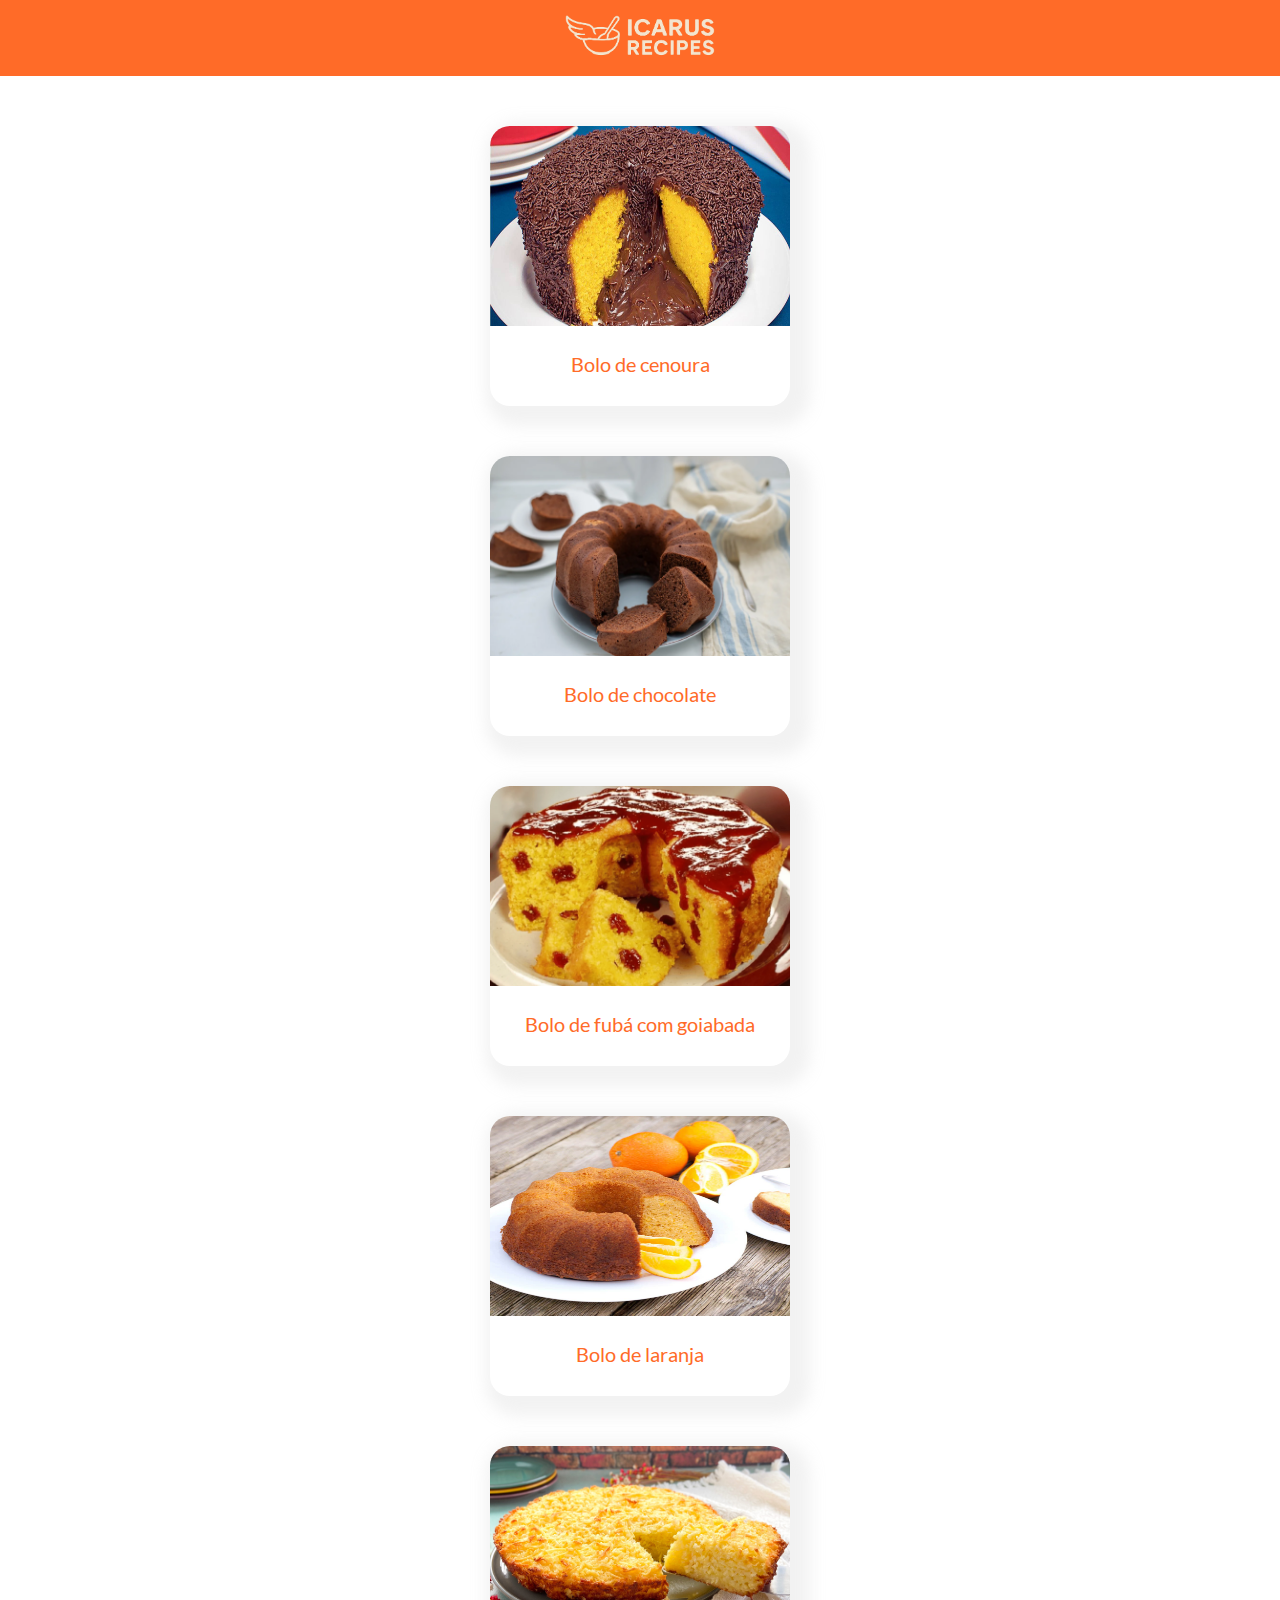
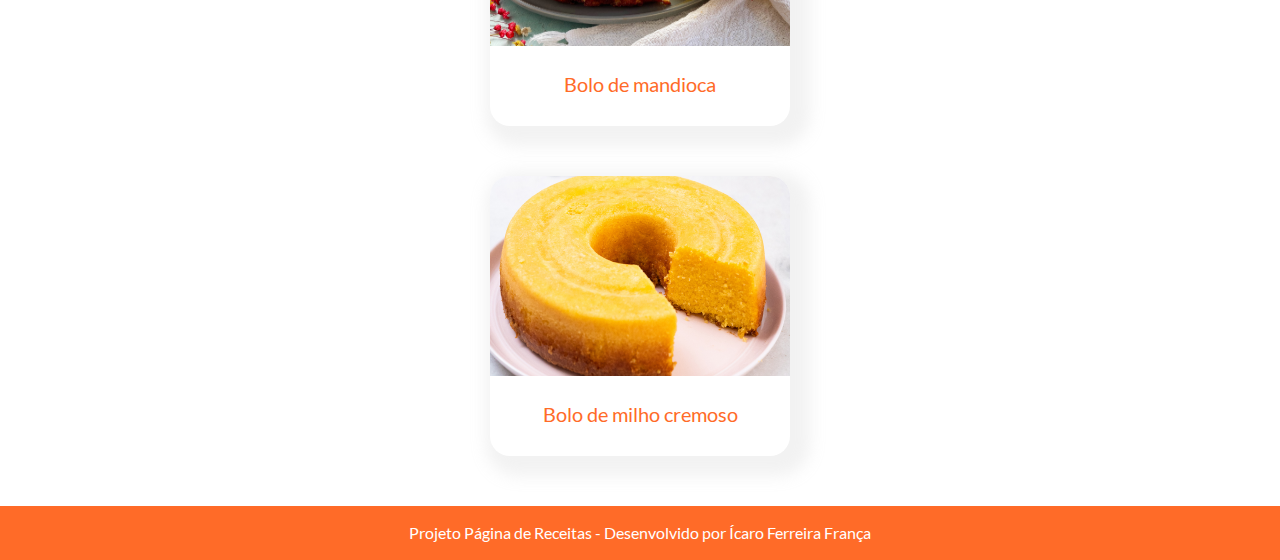
<file: index.html>
<!DOCTYPE html>
<html lang="pt-br">
<head>
    <meta charset="UTF-8">
    <title>Icarus Recipes</title>
    <link rel="stylesheet" href="./style.css">
</head>
<body>
    <div class="top-bar">
        <a href="./index.html"><img class="logo" src="./images/icarus_recipes.png" alt="Logo IcarusRecipes"></a>
    </div>
 
    <div class="recipe-card">
        <a href="./bolocenoura.html">
            <img class="foto" src="./images/bolocenoura.jpg" alt="Bolo de cenoura">
            <p class="subtitle">Bolo de cenoura</p>
        </a>
    </div>
    <div class="recipe-card">
        <a href="./bolochocolate.html">
            <img class="foto" src="./images/bolochocolate.webp" alt="Bolo de chocolate">
            <p class="subtitle">Bolo de chocolate</p>
        </a>
    </div>
    <div class="recipe-card">
        <a href="./bolofuba.html">
            <img class="foto" src="./images/bolofuba.webp" alt="Bolo de fubá">
            <p class="subtitle">Bolo de fubá com goiabada</p>
        </a>
    </div>
    <div class="recipe-card">
        <a href="./bololaranja.html">
            <img class="foto" src="./images/bololaranja.jpg" alt="Bolo de laranja">
            <p class="subtitle">Bolo de laranja</p>
        </a>
    </div>
    <div class="recipe-card">
        <a href="./bolomandioca.html">
            <img class="foto" src="./images/bolomandioca.jpeg" alt="Bolo de mandioca">
            <p class="subtitle">Bolo de mandioca</p>
        </a>
    </div>
    <div class="recipe-card">
        <a href="./bolomilho.html">
            <img class="foto" src="./images/bolomilho.jpg" alt="Bolo de milho">
            <p class="subtitle">Bolo de milho cremoso</p>
        </a>
    </div>
    
    <div class="footer">
        <p class="info">
            Projeto Página de Receitas - Desenvolvido por Ícaro Ferreira França
        </p>
    </div>
</body>
</html>
</file>
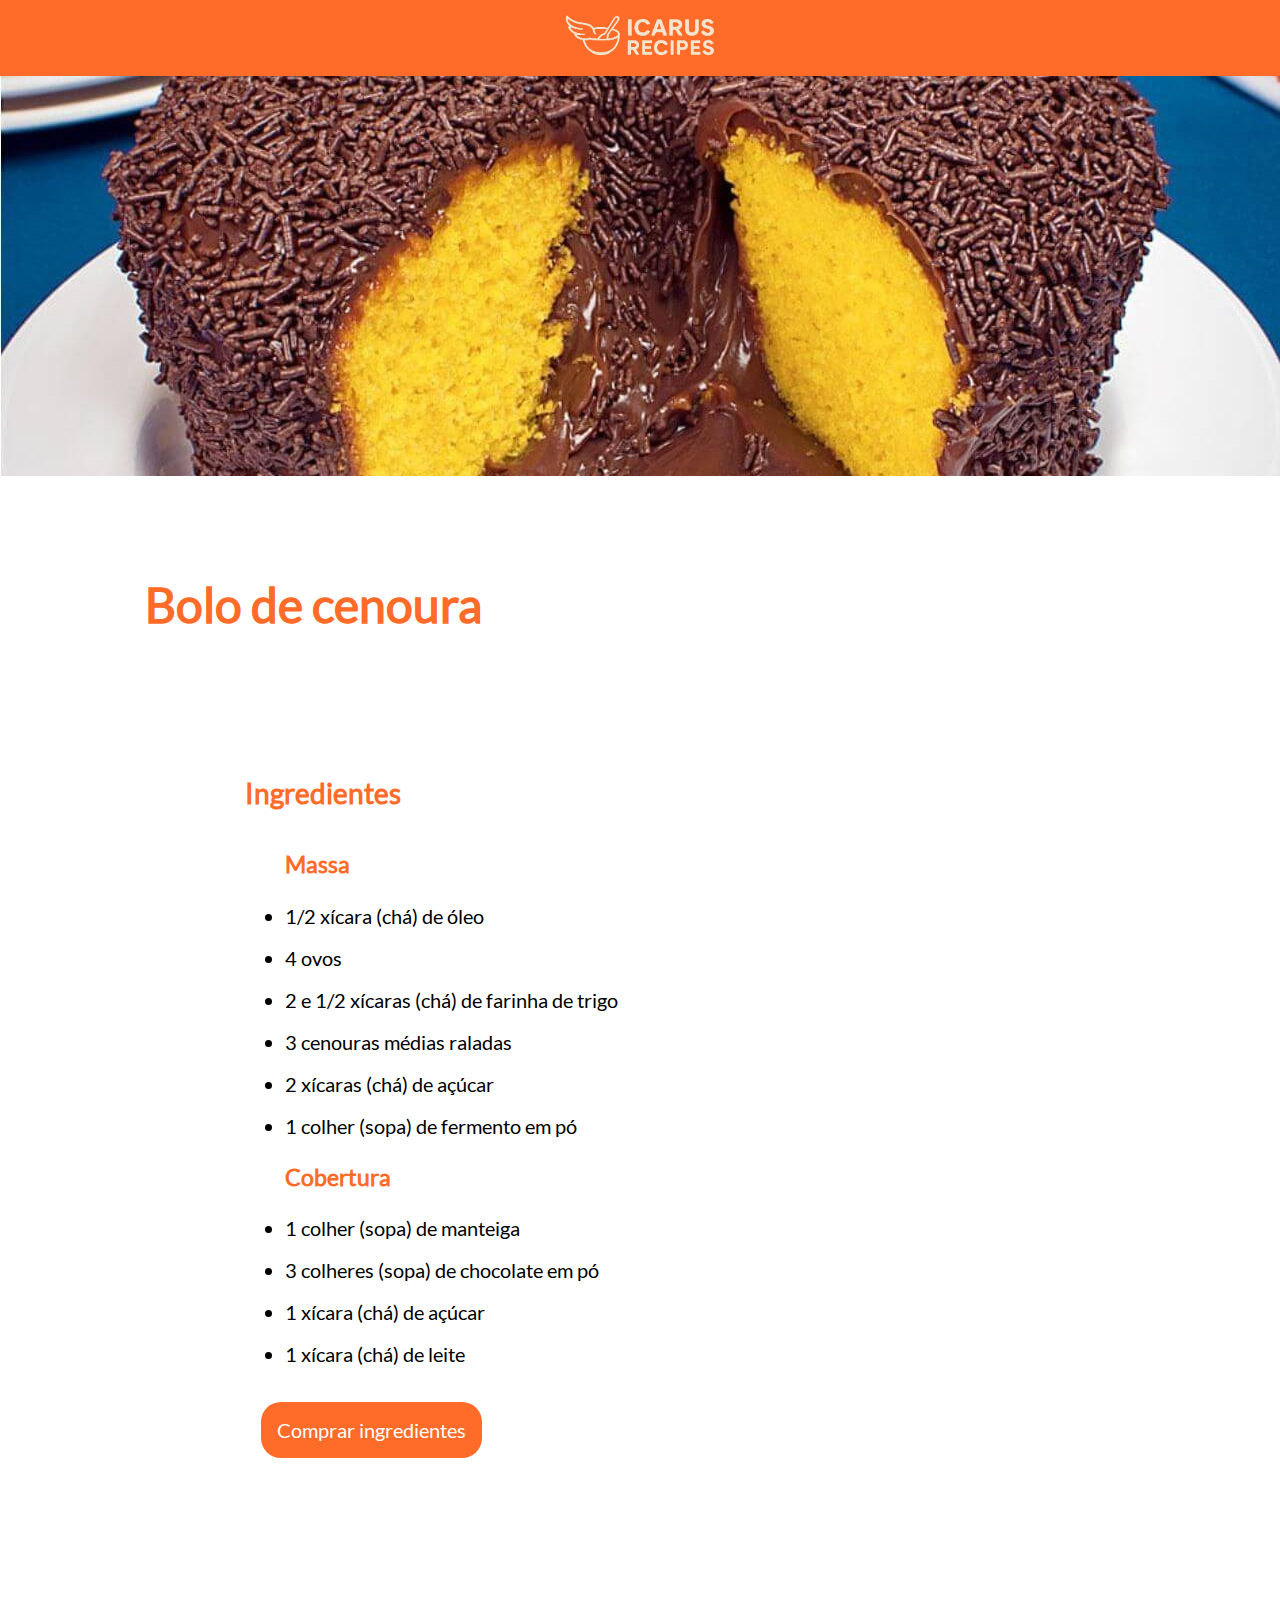
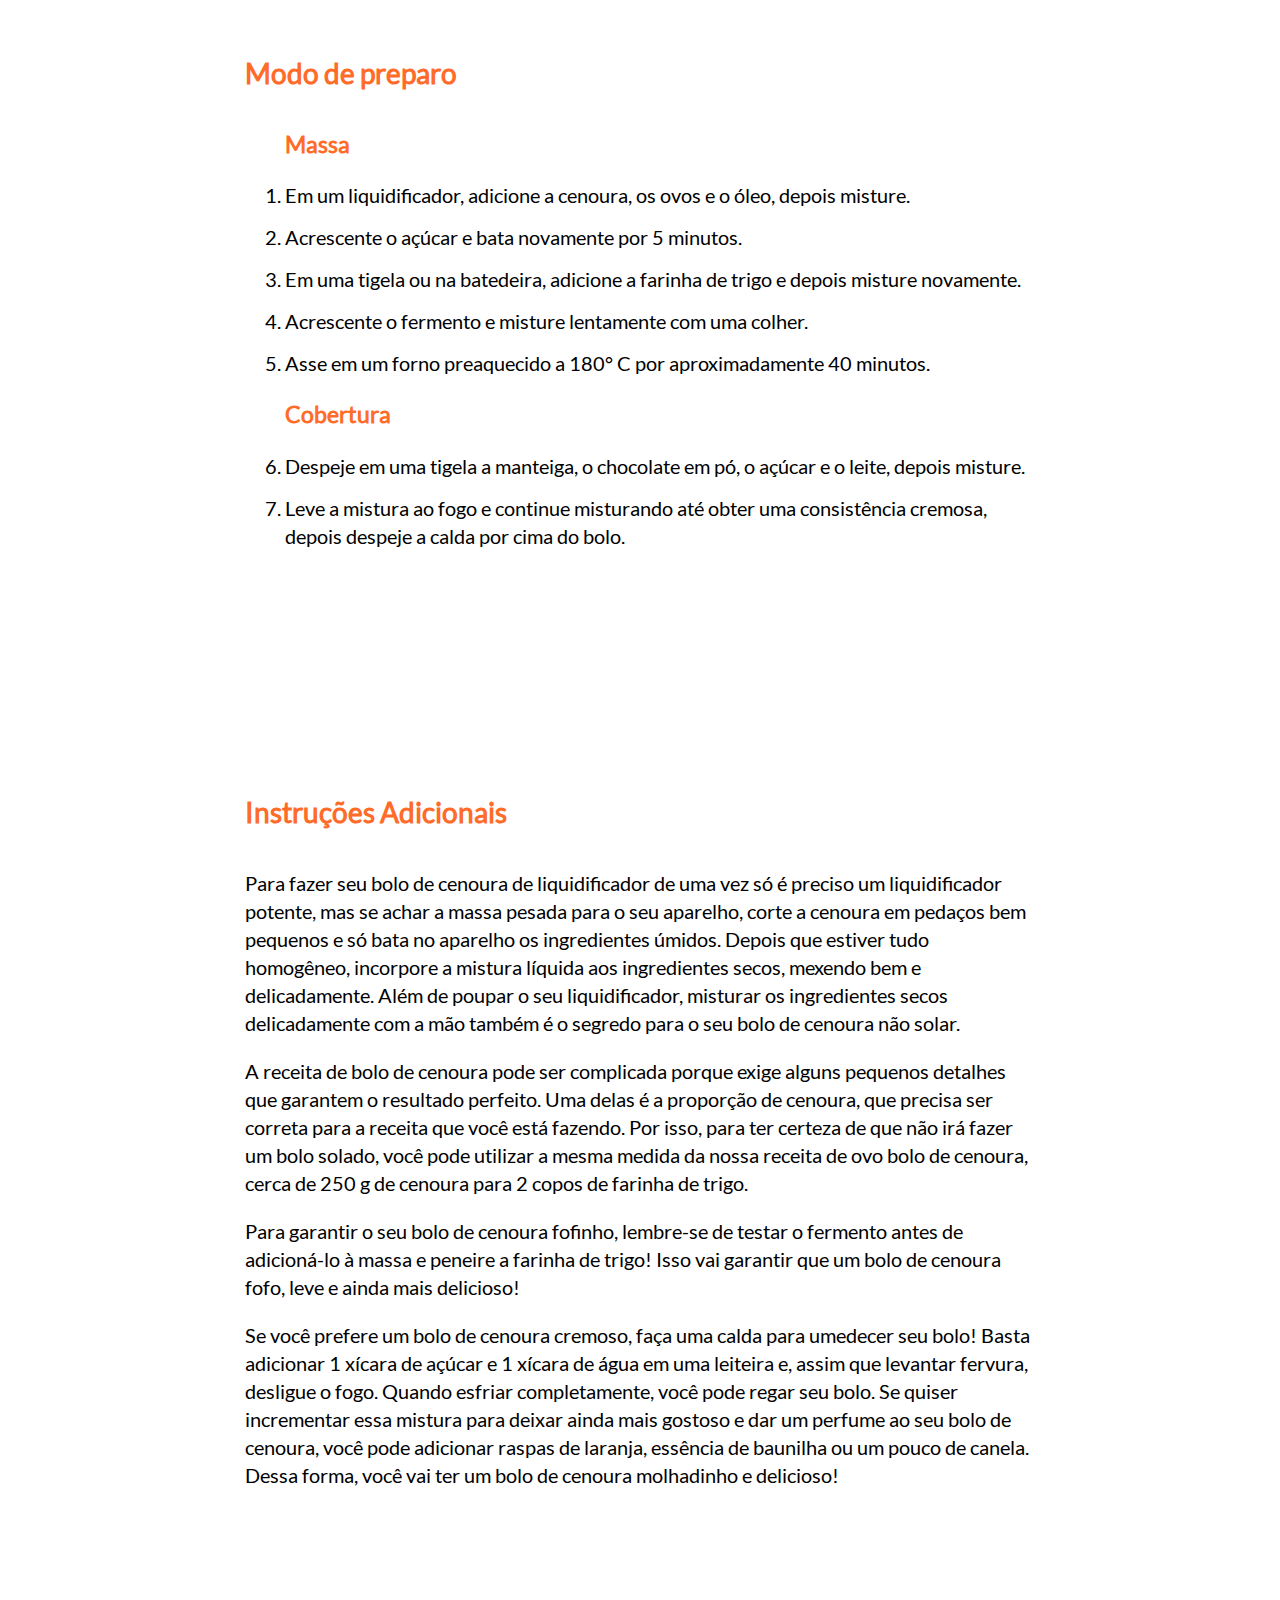
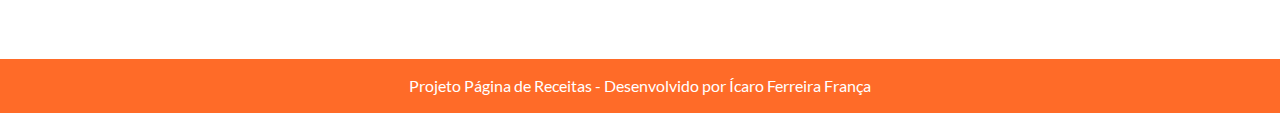
<file: bolocenoura.html>
<!DOCTYPE html>
<html lang="pt-br">
<head>
    <meta charset="UTF-8">
    <title>Bolo de cenoura</title>
    <link rel="stylesheet" href="./style.css">
</head>
<body>
    <div class="top-bar">
        <a href="./index.html"><img class="logo" src="./images/icarus_recipes.png" alt="Logo IcarusRecipes"></a>
    </div>
    <div class="top-image bolo-cenoura"></div>
    
    <div class="content">
        <h1>Bolo de cenoura</h1>
        <div class="card ingredients">
            <h2>Ingredientes</h2>
            <ul class="ingredients-list">
                <h3>Massa</h3>
                <li>1/2 xícara (chá) de óleo</li>
                <li>4 ovos</li>
                <li>2 e 1/2 xícaras (chá) de farinha de trigo</li>
                <li>3 cenouras médias raladas</li>
                <li>2 xícaras (chá) de açúcar</li>
                <li>1 colher (sopa) de fermento em pó</li>
                <h3>Cobertura</h3>
                <li>1 colher (sopa) de manteiga</li>
                <li>3 colheres (sopa) de chocolate em pó</li>
                <li>1 xícara (chá) de açúcar</li>
                <li>1 xícara (chá) de leite</li>
            </ul>
            <a class="button" href="#">Comprar ingredientes</a>
        </div>

        <div class="card prepare">
            <h2>Modo de preparo</h2>
            <ol>
                <h3>Massa</h3>
                <li>
                    Em um liquidificador, adicione a cenoura, os ovos e o óleo, depois misture.
                </li>
                <li>
                    Acrescente o açúcar e bata novamente por 5 minutos.
                </li>
                <li>
                    Em uma tigela ou na batedeira, adicione a farinha de trigo e depois misture novamente.
                </li>
                <li>
                    Acrescente o fermento e misture lentamente com uma colher.
                </li>
                <li>
                    Asse em um forno preaquecido a 180° C por aproximadamente 40 minutos.
                </li>
                <h3>Cobertura</h3>
                <li>
                    Despeje em uma tigela a manteiga, o chocolate em pó, o açúcar e o leite, depois misture.
                </li>
                <li>
                    Leve a mistura ao fogo e continue misturando até obter uma consistência cremosa, depois despeje a calda por cima do bolo.
                </li>
            </ol>
        </div>

        <div class="card instructions">
            <h2>Instruções Adicionais</h2>
            <p>
                Para fazer seu bolo de cenoura de liquidificador de uma vez só é preciso um liquidificador potente, mas se achar a massa pesada para o seu aparelho, corte a cenoura em pedaços bem pequenos e só bata no aparelho os ingredientes úmidos. Depois que estiver tudo homogêneo, incorpore a mistura líquida aos ingredientes secos, mexendo bem e delicadamente. Além de poupar o seu liquidificador, misturar os ingredientes secos delicadamente com a mão também é o segredo para o seu bolo de cenoura não solar.
            </p>
            <p>
                A receita de bolo de cenoura pode ser complicada porque exige alguns pequenos detalhes que garantem o resultado perfeito. Uma delas é a proporção de cenoura, que precisa ser correta para a receita que você está fazendo. Por isso, para ter certeza de que não irá fazer um bolo solado, você pode utilizar a mesma medida da nossa receita de ovo bolo de cenoura, cerca de 250 g de cenoura para 2 copos de farinha de trigo.
            </p>
            <p>
                Para garantir o seu bolo de cenoura fofinho, lembre-se de testar o fermento antes de adicioná-lo à massa e peneire a farinha de trigo! Isso vai garantir que um bolo de cenoura fofo, leve e ainda mais delicioso!
            </p>
            <p>
                Se você prefere um bolo de cenoura cremoso, faça uma calda para umedecer seu bolo! Basta adicionar 1 xícara de açúcar e 1 xícara de água em uma leiteira e, assim que levantar fervura, desligue o fogo. Quando esfriar completamente, você pode regar seu bolo. Se quiser incrementar essa mistura para deixar ainda mais gostoso e dar um perfume ao seu bolo de cenoura, você pode adicionar raspas de laranja, essência de baunilha ou um pouco de canela. Dessa forma, você vai ter um bolo de cenoura molhadinho e delicioso!
            </p>
        </div>
    </div>
    <div class="footer">
        <p class="info">
            Projeto Página de Receitas - Desenvolvido por Ícaro Ferreira França
        </p>
    </div>
</body>
</html>
</file>
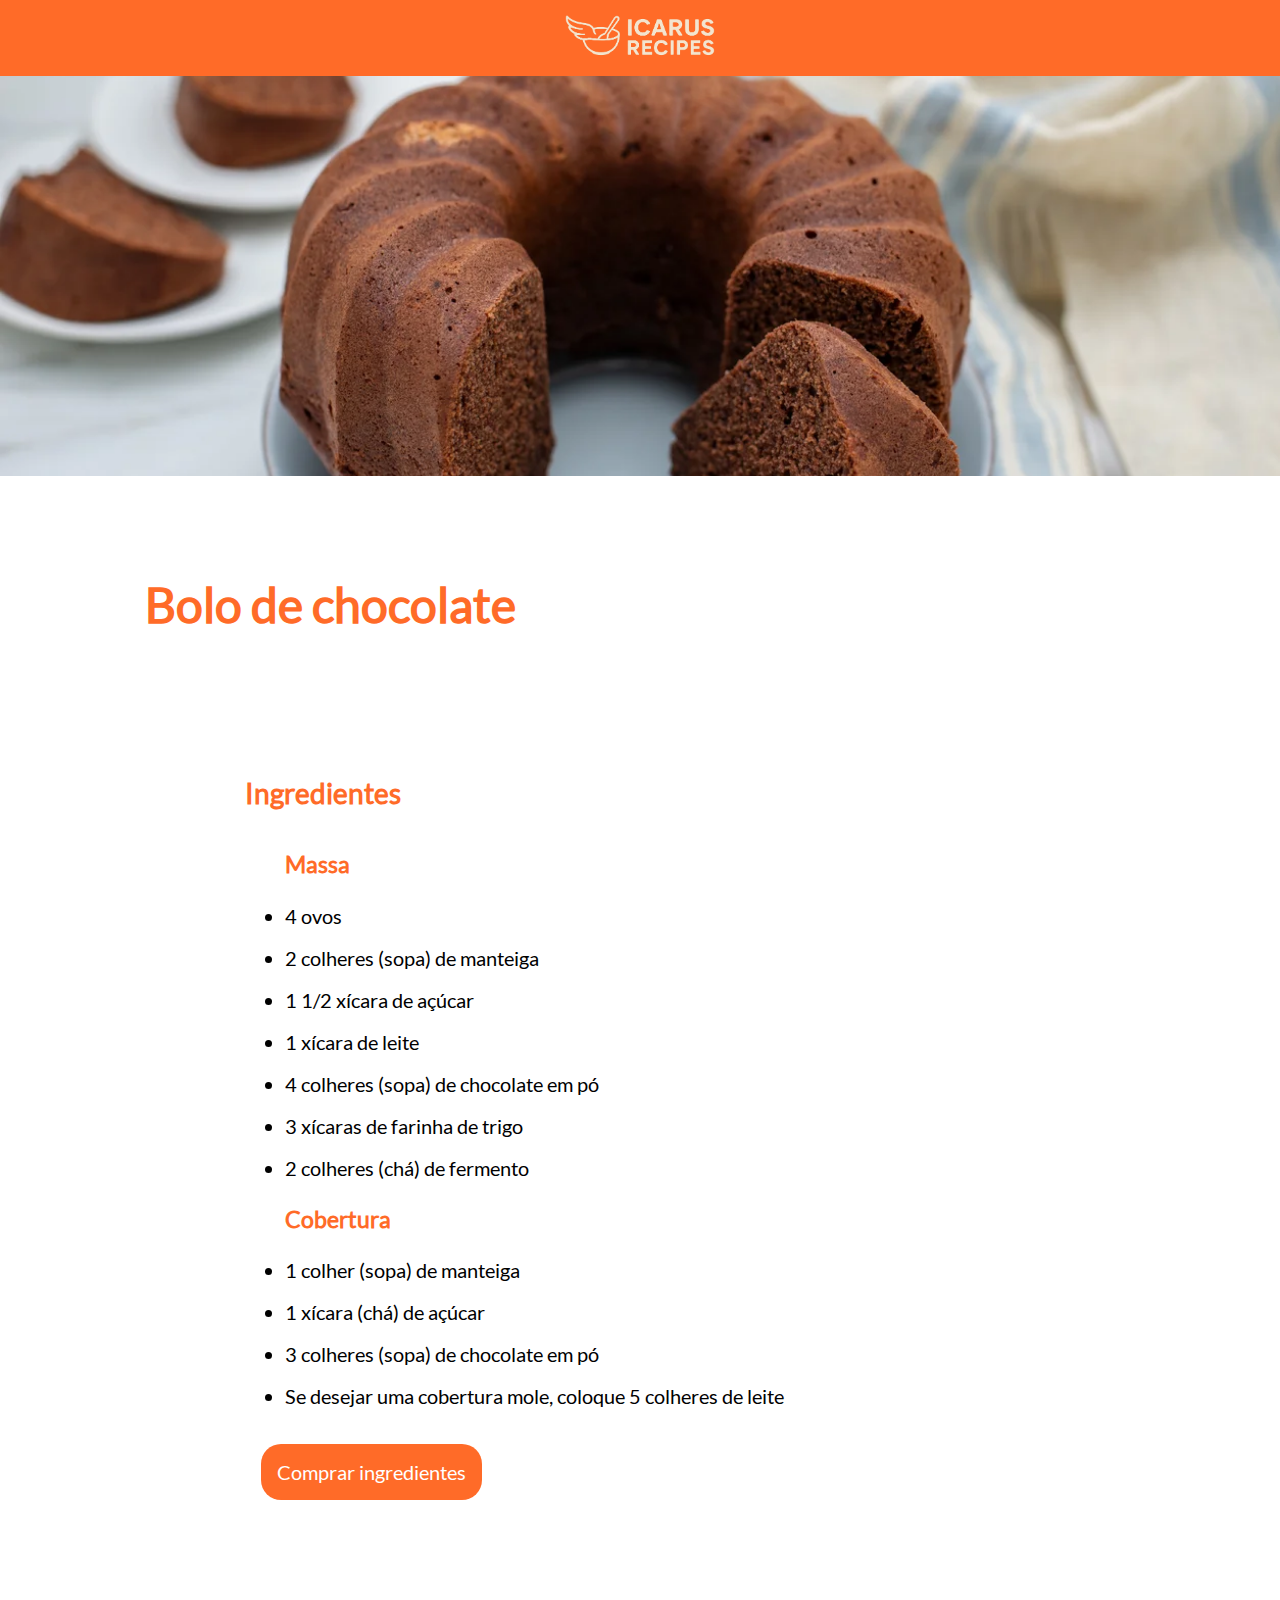
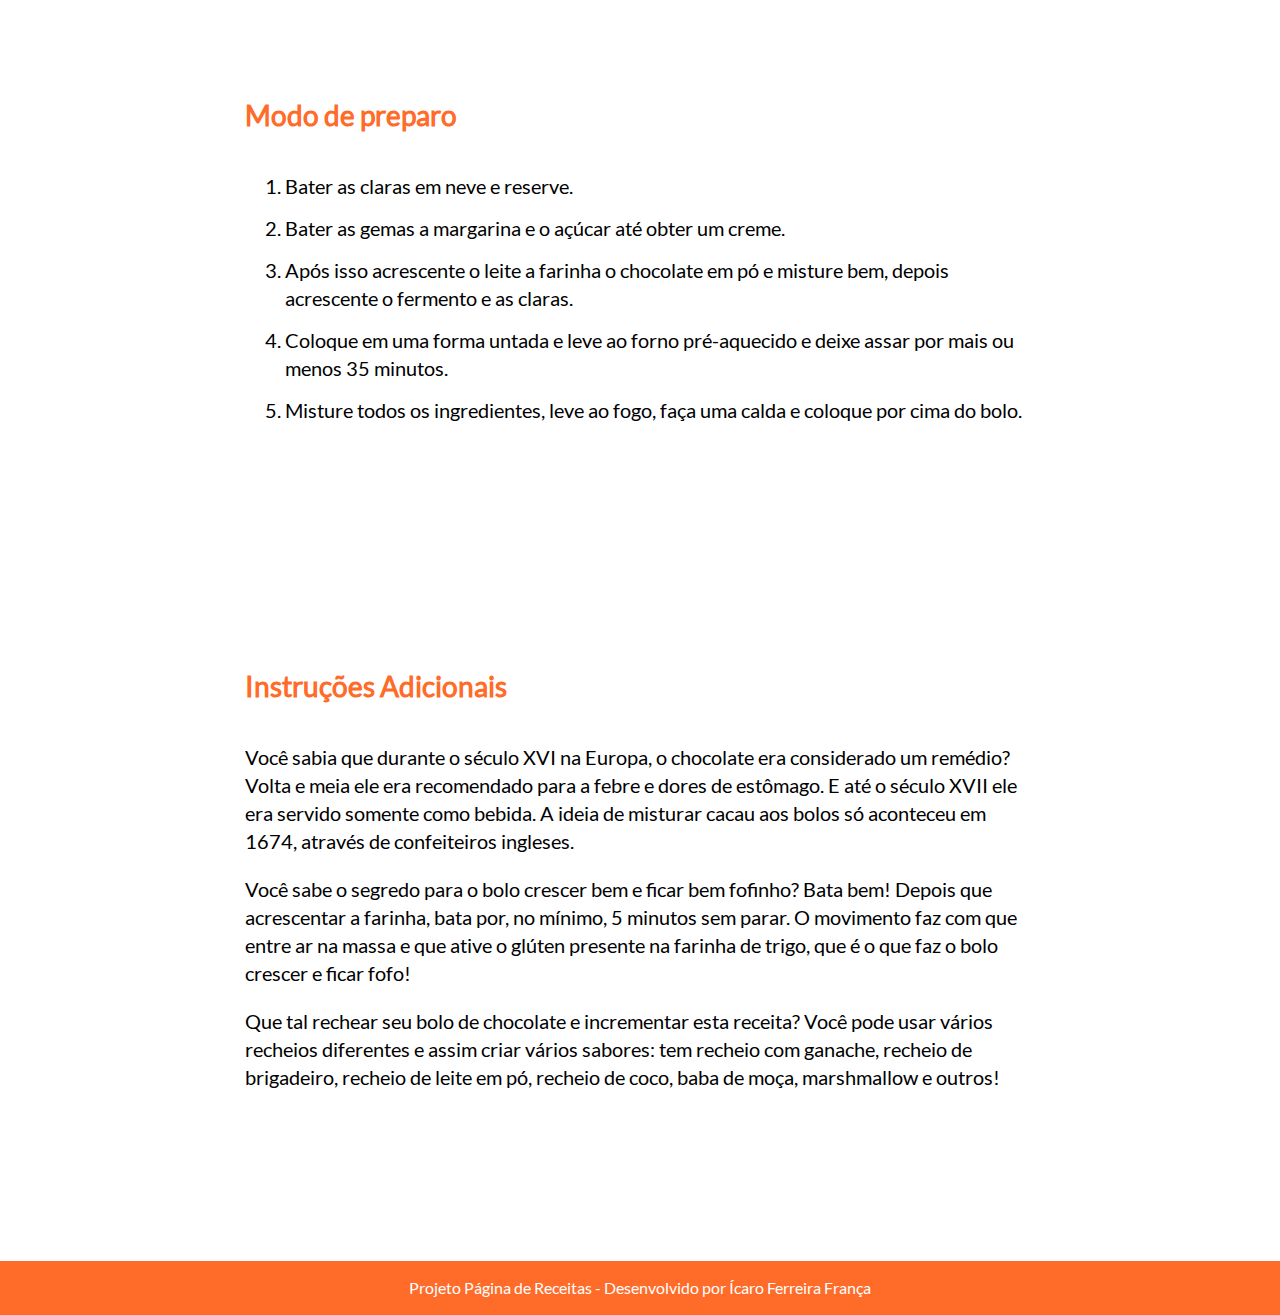
<file: bolochocolate.html>
<!DOCTYPE html>
<html lang="pt-br">
<head>
    <meta charset="UTF-8">
    <title>Bolo de chocolate</title>
    <link rel="stylesheet" href="./style.css">
</head>
<body>
    <div class="top-bar">
        <a href="./index.html"><img class="logo" src="./images/icarus_recipes.png" alt="Logo IcarusRecipes"></a>
    </div>
    <div class="top-image bolo-chocolate"></div>
    
    <div class="content">
        <h1>Bolo de chocolate</h1>
        <div class="card ingredients">
            <h2>Ingredientes</h2>
            <ul class="ingredients-list">
                <h3>Massa</h3>
                <li>4 ovos</li>
                <li>2 colheres (sopa) de manteiga</li>
                <li>1 1/2 xícara de açúcar</li>
                <li>1 xícara de leite</li>
                <li>4 colheres (sopa) de chocolate em pó</li>
                <li>3 xícaras de farinha de trigo</li>
                <li>2 colheres (chá) de fermento</li>
                <h3>Cobertura</h3>
                <li>1 colher (sopa) de manteiga</li>
                <li>1 xícara (chá) de açúcar</li>
                <li>3 colheres (sopa) de chocolate em pó</li>
                <li>Se desejar uma cobertura mole, coloque 5 colheres de leite</li>
            </ul>
            <a class="button" href="#">Comprar ingredientes</a>
        </div>

        <div class="card prepare">
            <h2>Modo de preparo</h2>
            <ol>
                <li>
                    Bater as claras em neve e reserve.
                </li>
                <li>
                    Bater as gemas a margarina e o açúcar até obter um creme.
                </li>
                <li>
                    Após isso acrescente o leite a farinha o chocolate em pó e misture bem, depois acrescente o fermento e as claras.
                </li>
                <li>
                    Coloque em uma forma untada e leve ao forno pré-aquecido e deixe assar por mais ou menos 35 minutos.
                </li>
                <li>
                    Misture todos os ingredientes, leve ao fogo, faça uma calda e coloque por cima do bolo.
                </li>
            </ol>
        </div>

        <div class="card instructions">
            <h2>Instruções Adicionais</h2>
            <p>
                Você sabia que durante o século XVI na Europa, o chocolate era considerado um remédio? Volta e meia ele era recomendado para a febre e dores de estômago. E até o século XVII ele era servido somente como bebida. A ideia de misturar cacau aos bolos só aconteceu em 1674, através de confeiteiros ingleses.
            </p>
            <p>
                Você sabe o segredo para o bolo crescer bem e ficar bem fofinho? Bata bem! Depois que acrescentar a farinha, bata por, no mínimo, 5 minutos sem parar. O movimento faz com que entre ar na massa e que ative o glúten presente na farinha de trigo, que é o que faz o bolo crescer e ficar fofo!
            </p>
            <p>
                Que tal rechear seu bolo de chocolate e incrementar esta receita? Você pode usar vários recheios diferentes e assim criar vários sabores: tem recheio com ganache, recheio de brigadeiro, recheio de leite em pó, recheio de coco, baba de moça, marshmallow e outros!
            </p>
        </div>
    </div>
    <div class="footer">
        <p class="info">
            Projeto Página de Receitas - Desenvolvido por Ícaro Ferreira França
        </p>
    </div>
</body>
</html>
</file>
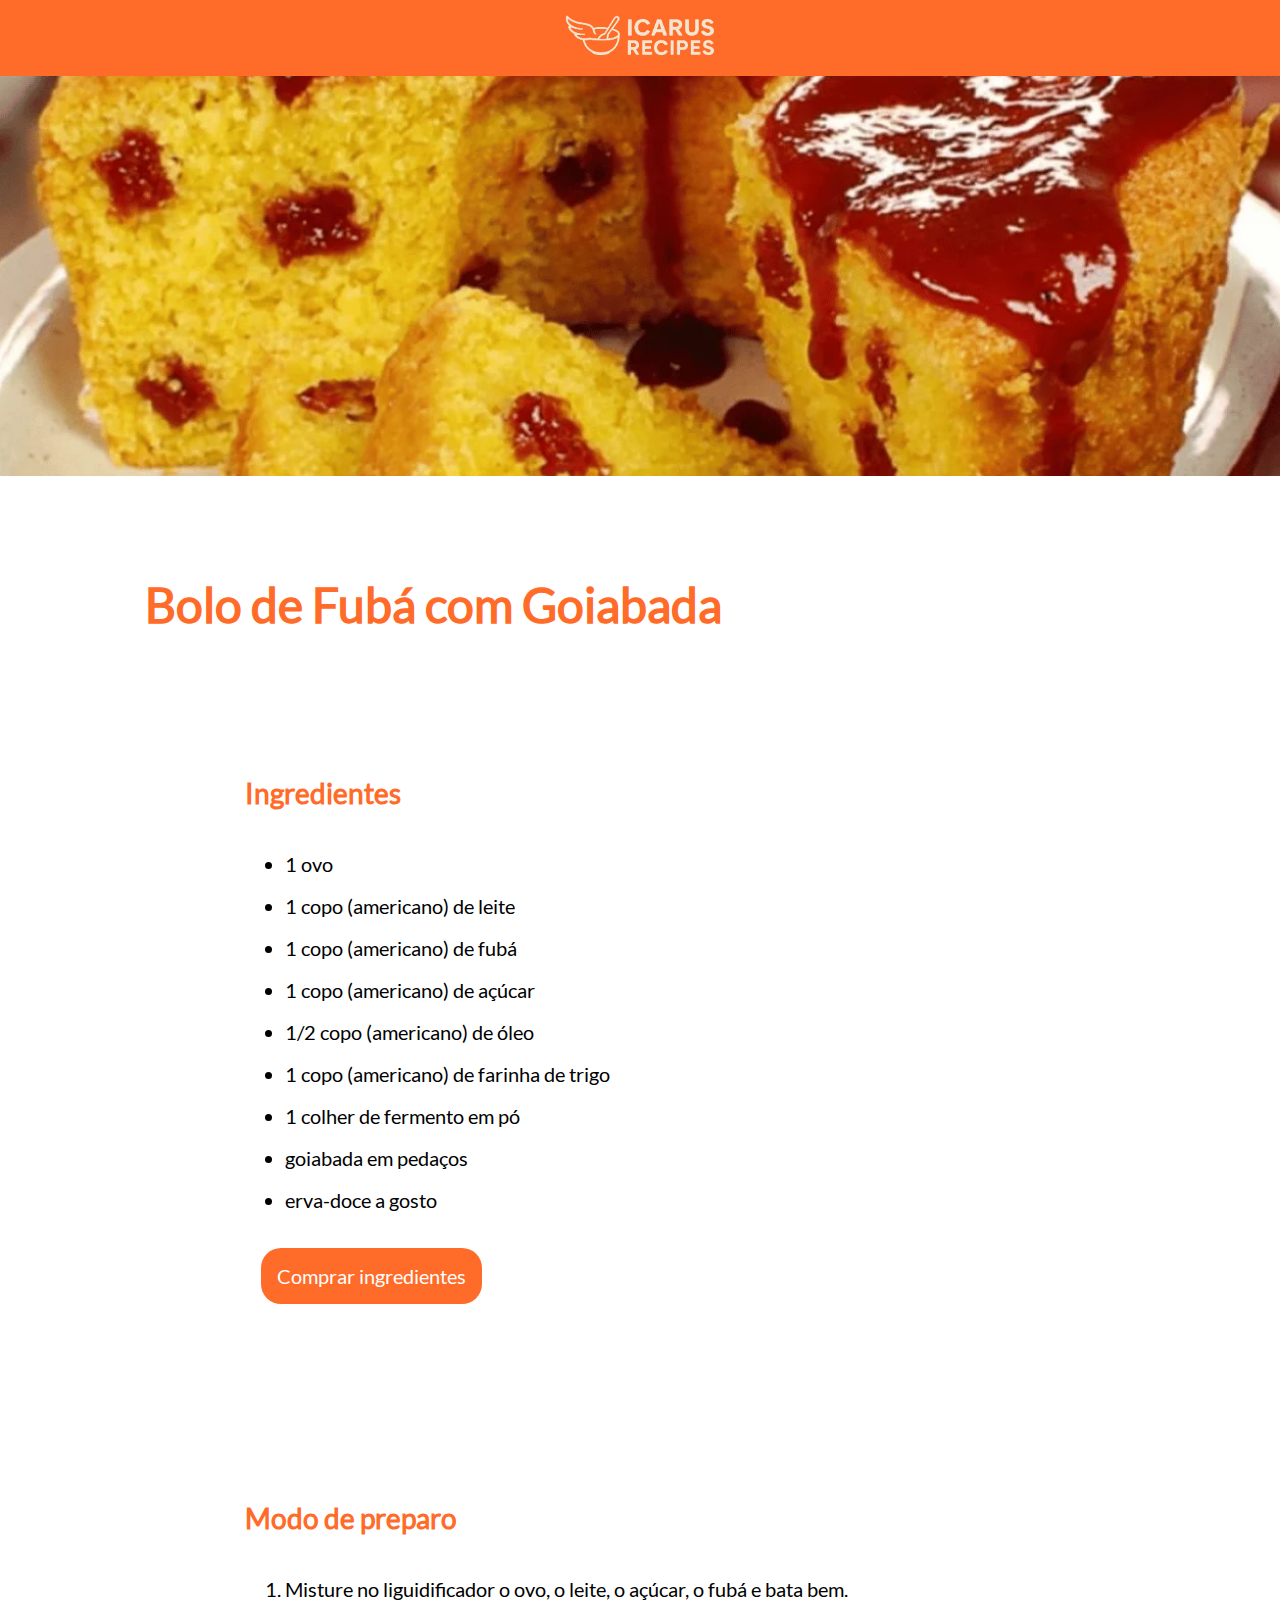
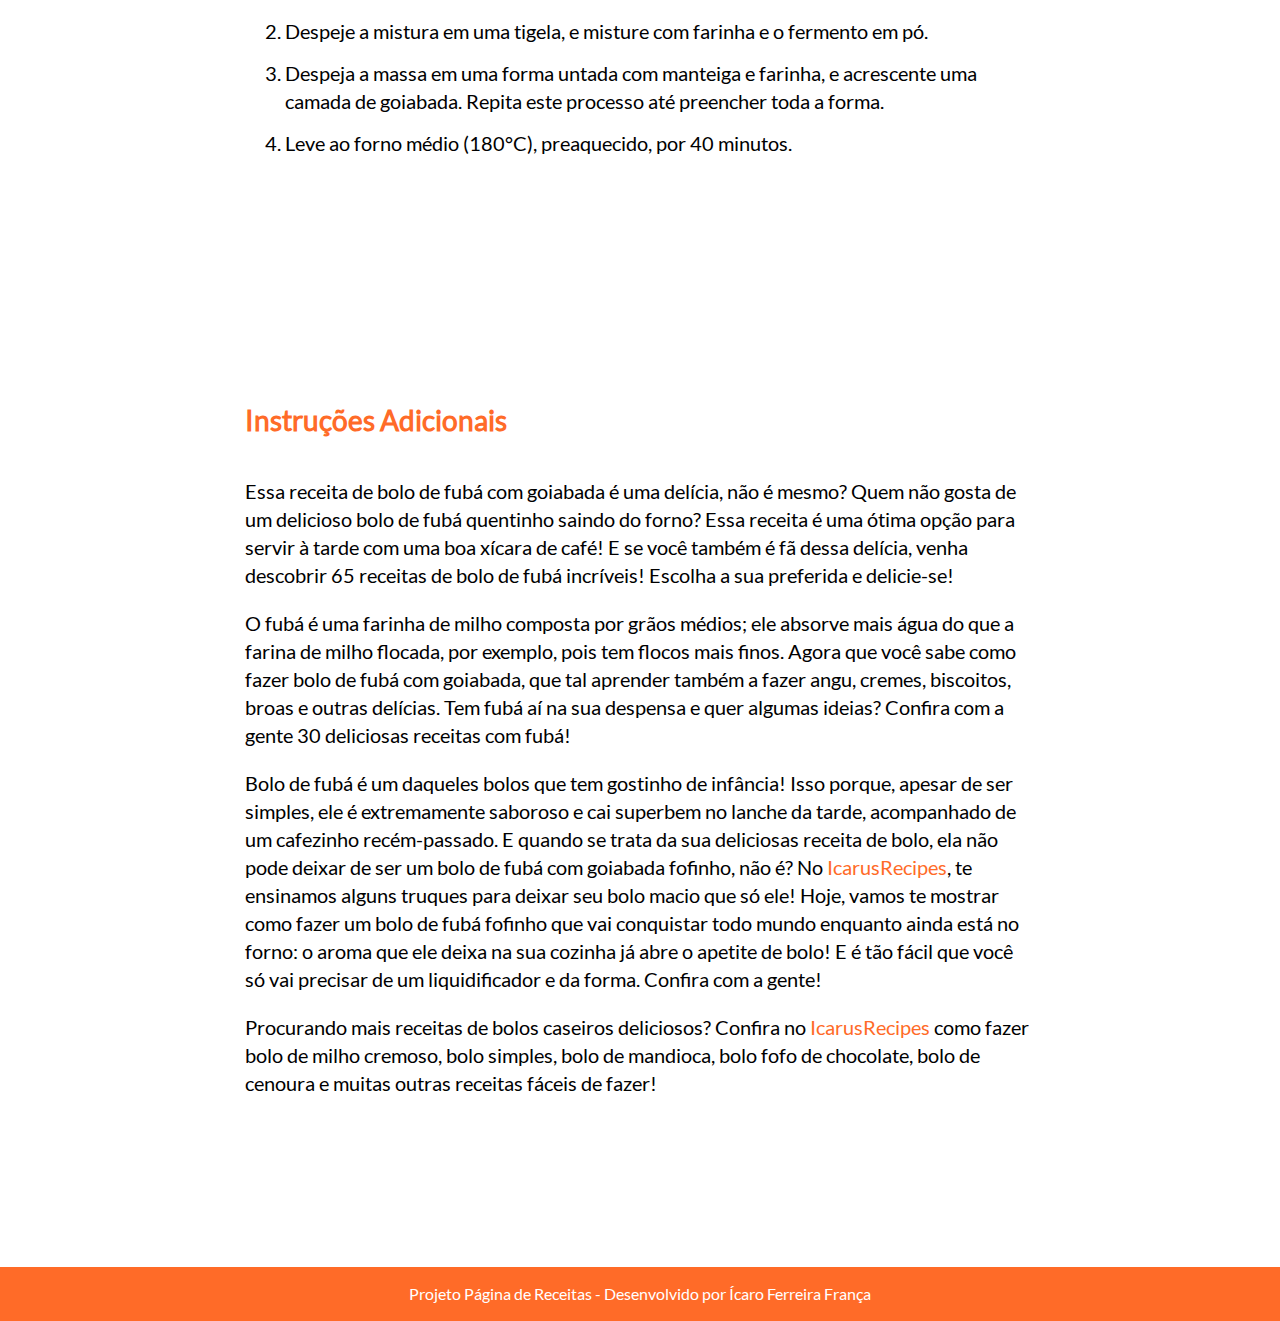
<file: bolofuba.html>
<!DOCTYPE html>
<html lang="pt-br">
<head>
    <meta charset="UTF-8">
    <title>Bolo de fubá com goiabada</title>
    <link rel="stylesheet" href="./style.css">
</head>
<body>
    <div class="top-bar">
        <a href="./index.html"><img class="logo" src="./images/icarus_recipes.png" alt="Logo IcarusRecipes"></a>
    </div>
    <div class="top-image bolo-fuba"></div>
    
    <div class="content">
        <h1>Bolo de Fubá com Goiabada</h1>
        <div class="card ingredients">
            <h2>Ingredientes</h2>
            <ul class="ingredients-list">
                <li>1 ovo</li>
                <li>1 copo (americano) de leite</li>
                <li>1 copo (americano) de fubá</li>
                <li>1 copo (americano) de açúcar</li>
                <li>1/2 copo (americano) de óleo</li>
                <li>1 copo (americano) de farinha de trigo</li>
                <li>1 colher de fermento em pó</li>
                <li>goiabada em pedaços</li>
                <li>erva-doce a gosto</li>
            </ul>
            <a class="button" href="#">Comprar ingredientes</a>
        </div>

        <div class="card prepare">
            <h2>Modo de preparo</h2>
            <ol>
                <li>
                    Misture no liguidificador o ovo, o leite,
                    o açúcar, o fubá e bata bem.
                </li>
                <li>
                    Despeje a mistura em uma tigela, e misture
                    com farinha e o fermento em pó.
                </li>
                <li>
                    Despeja a massa em uma forma untada com
                    manteiga e farinha, e acrescente uma camada
                    de goiabada. Repita este processo até preencher
                    toda a forma.
                </li>
                <li>
                    Leve ao forno médio (180°C), preaquecido, por 40 minutos.
                </li>
            </ol>
        </div>

        <div class="card instructions">
            <h2>Instruções Adicionais</h2>
            <p>
                Essa receita de bolo de fubá com goiabada é uma delícia,
                não é mesmo? Quem não gosta de um delicioso bolo de fubá
                quentinho saindo do forno? Essa receita é uma ótima opção
                para servir à tarde com uma boa xícara de café! E se você
                também é fã dessa delícia, venha descobrir 65 receitas de
                bolo de fubá incríveis! Escolha a sua preferida e delicie-se!
            </p>
            <p>
                O fubá é uma farinha de milho composta por grãos médios; ele
                absorve mais água do que a farina de milho flocada, por exemplo,
                pois tem flocos mais finos. Agora que você sabe como fazer bolo
                de fubá com goiabada, que tal aprender também a fazer angu, cremes,
                biscoitos, broas e outras delícias. Tem fubá aí na sua despensa e
                quer algumas ideias? Confira com a gente 30 deliciosas receitas com fubá!
            </p>
            <p>
                Bolo de fubá é um daqueles bolos que tem gostinho de infância! Isso porque,
                apesar de ser simples, ele é extremamente saboroso e cai superbem no lanche
                da tarde, acompanhado de um cafezinho recém-passado. E quando se trata da
                sua deliciosas receita de bolo, ela não pode deixar de ser um bolo de
                fubá com goiabada fofinho, não é? No <a href="./index.html">IcarusRecipes</a>,
                te ensinamos alguns truques para deixar seu bolo macio que só ele! Hoje,
                vamos te mostrar como fazer um bolo de fubá fofinho que vai conquistar todo
                mundo enquanto ainda está no forno: o aroma que ele deixa na sua cozinha
                já abre o apetite de bolo! E é tão fácil que você só vai precisar de um
                liquidificador e da forma. Confira com a gente!
            </p>
            <p>
                Procurando mais receitas de bolos caseiros deliciosos? Confira no
                <a href="./index.html">IcarusRecipes</a> como fazer bolo de milho cremoso,
                bolo simples, bolo de mandioca, bolo fofo de chocolate, bolo de cenoura e
                muitas outras receitas fáceis de fazer!
            </p>
        </div>
    </div>
    <div class="footer">
        <p class="info">
            Projeto Página de Receitas - Desenvolvido por Ícaro Ferreira França
        </p>
    </div>
</body>
</html>
</file>
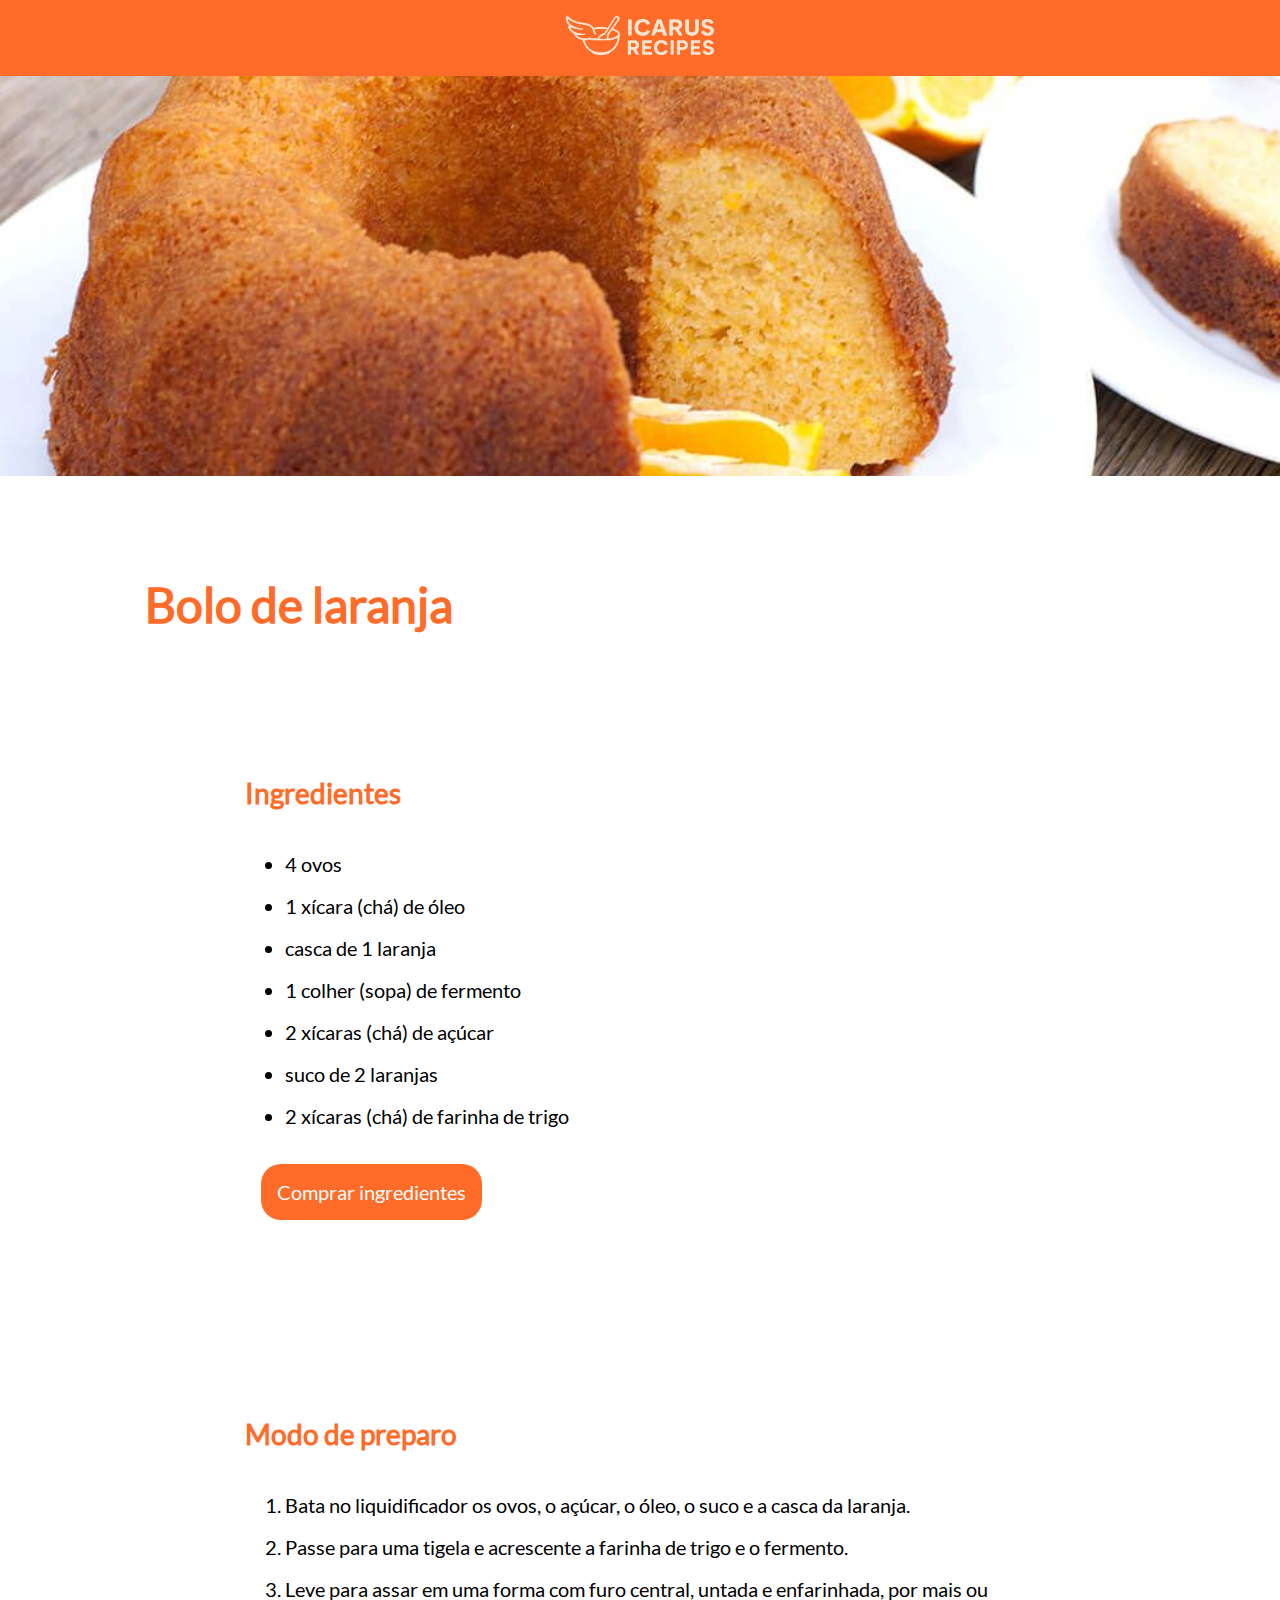
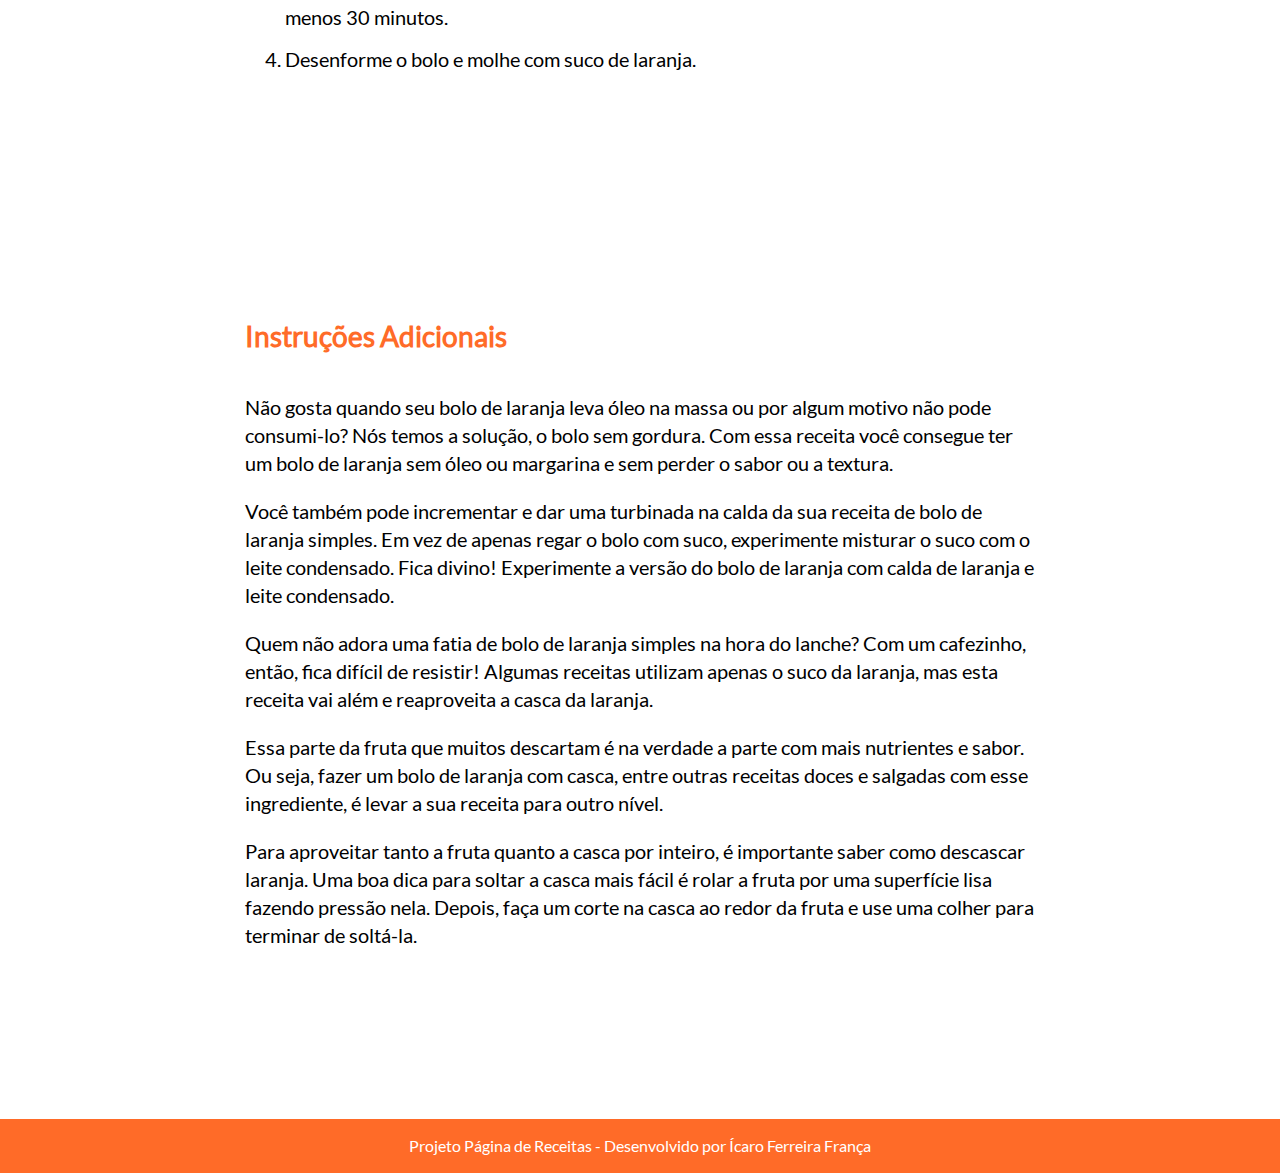
<file: bololaranja.html>
<!DOCTYPE html>
<html lang="pt-br">
<head>
    <meta charset="UTF-8">
    <title>bolo de laranja</title>
    <link rel="stylesheet" href="./style.css">
</head>
<body>
    <div class="top-bar">
        <a href="./index.html"><img class="logo" src="./images/icarus_recipes.png" alt="Logo IcarusRecipes"></a>
    </div>
    <div class="top-image bolo-laranja"></div>
    
    <div class="content">
        <h1>Bolo de laranja</h1>
        <div class="card ingredients">
            <h2>Ingredientes</h2>
            <ul class="ingredients-list">
                <li>4 ovos</li>
                <li>1 xícara (chá) de óleo</li>
                <li>casca de 1 laranja</li>
                <li>1 colher (sopa) de fermento</li>
                <li>2 xícaras (chá) de açúcar</li>
                <li>suco de 2 laranjas</li>
                <li>2 xícaras (chá) de farinha de trigo</li>
            </ul>
            <a class="button" href="#">Comprar ingredientes</a>
        </div>

        <div class="card prepare">
            <h2>Modo de preparo</h2>
            <ol>
                <li>
                    Bata no liquidificador os ovos, o açúcar, o óleo, o suco e a casca da laranja.
                </li>
                <li>
                    Passe para uma tigela e acrescente a farinha de trigo e o fermento.
                </li>
                <li>
                    Leve para assar em uma forma com furo central, untada e enfarinhada, por mais ou menos 30 minutos.
                </li>
                <li>
                    Desenforme o bolo e molhe com suco de laranja.
                </li>
            </ol>
        </div>

        <div class="card instructions">
            <h2>Instruções Adicionais</h2>
            <p>
                Não gosta quando seu bolo de laranja leva óleo na massa ou por algum motivo não pode consumi-lo? Nós temos a solução, o bolo sem gordura. Com essa receita você consegue ter um bolo de laranja sem óleo ou margarina e sem perder o sabor ou a textura.
            </p>
            <p>
                Você também pode incrementar e dar uma turbinada na calda da sua receita de bolo de laranja simples. Em vez de apenas regar o bolo com suco, experimente misturar o suco com o leite condensado. Fica divino! Experimente a versão do bolo de laranja com calda de laranja e leite condensado.
            </p>
            <p>
                Quem não adora uma fatia de bolo de laranja simples na hora do lanche? Com um cafezinho, então, fica difícil de resistir! Algumas receitas utilizam apenas o suco da laranja, mas esta receita vai além e reaproveita a casca da laranja.
            </p>
            <p>
                Essa parte da fruta que muitos descartam é na verdade a parte com mais nutrientes e sabor. Ou seja, fazer um bolo de laranja com casca, entre outras receitas doces e salgadas com esse ingrediente, é levar a sua receita para outro nível.
            </p>
            <p>
                Para aproveitar tanto a fruta quanto a casca por inteiro, é importante saber como descascar laranja. Uma boa dica para soltar a casca mais fácil é rolar a fruta por uma superfície lisa fazendo pressão nela. Depois, faça um corte na casca ao redor da fruta e use uma colher para terminar de soltá-la.
            </p>
        </div>
    </div>
    <div class="footer">
        <p class="info">
            Projeto Página de Receitas - Desenvolvido por Ícaro Ferreira França
        </p>
    </div>
</body>
</html>
</file>
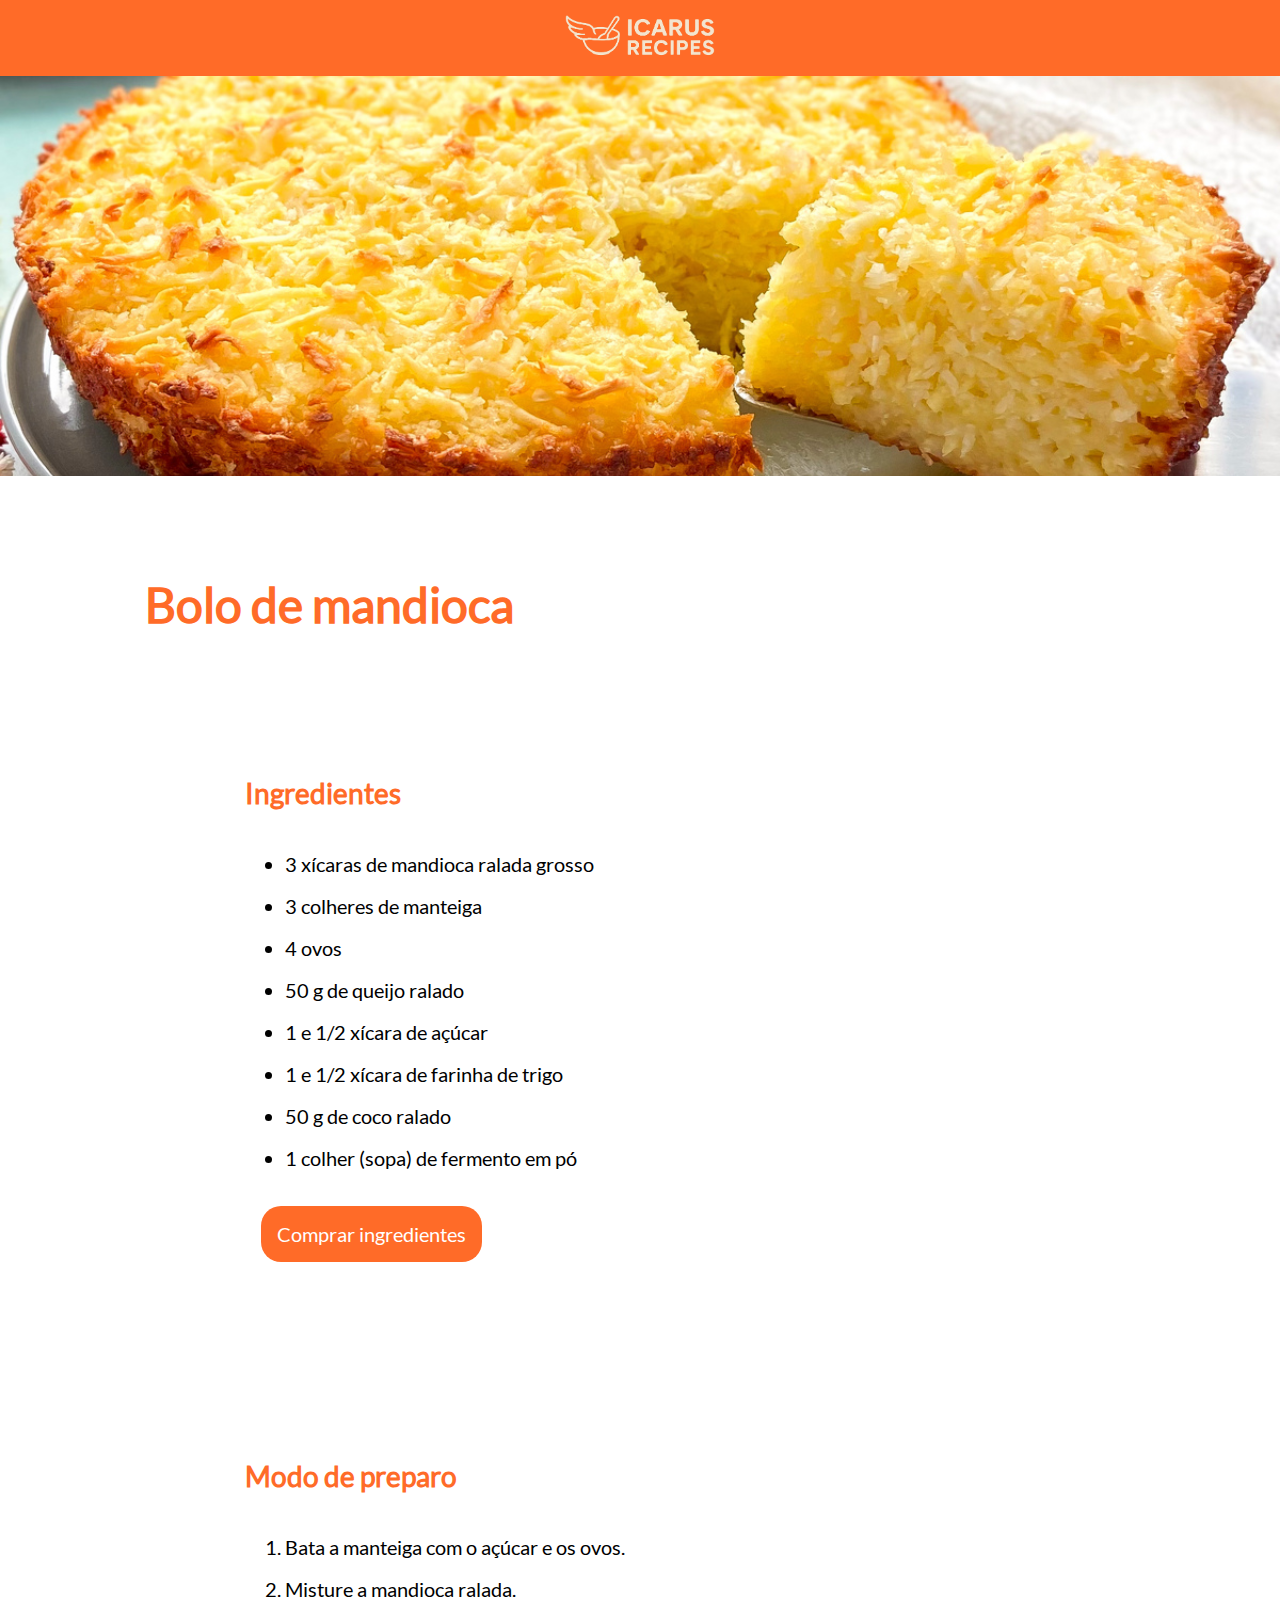
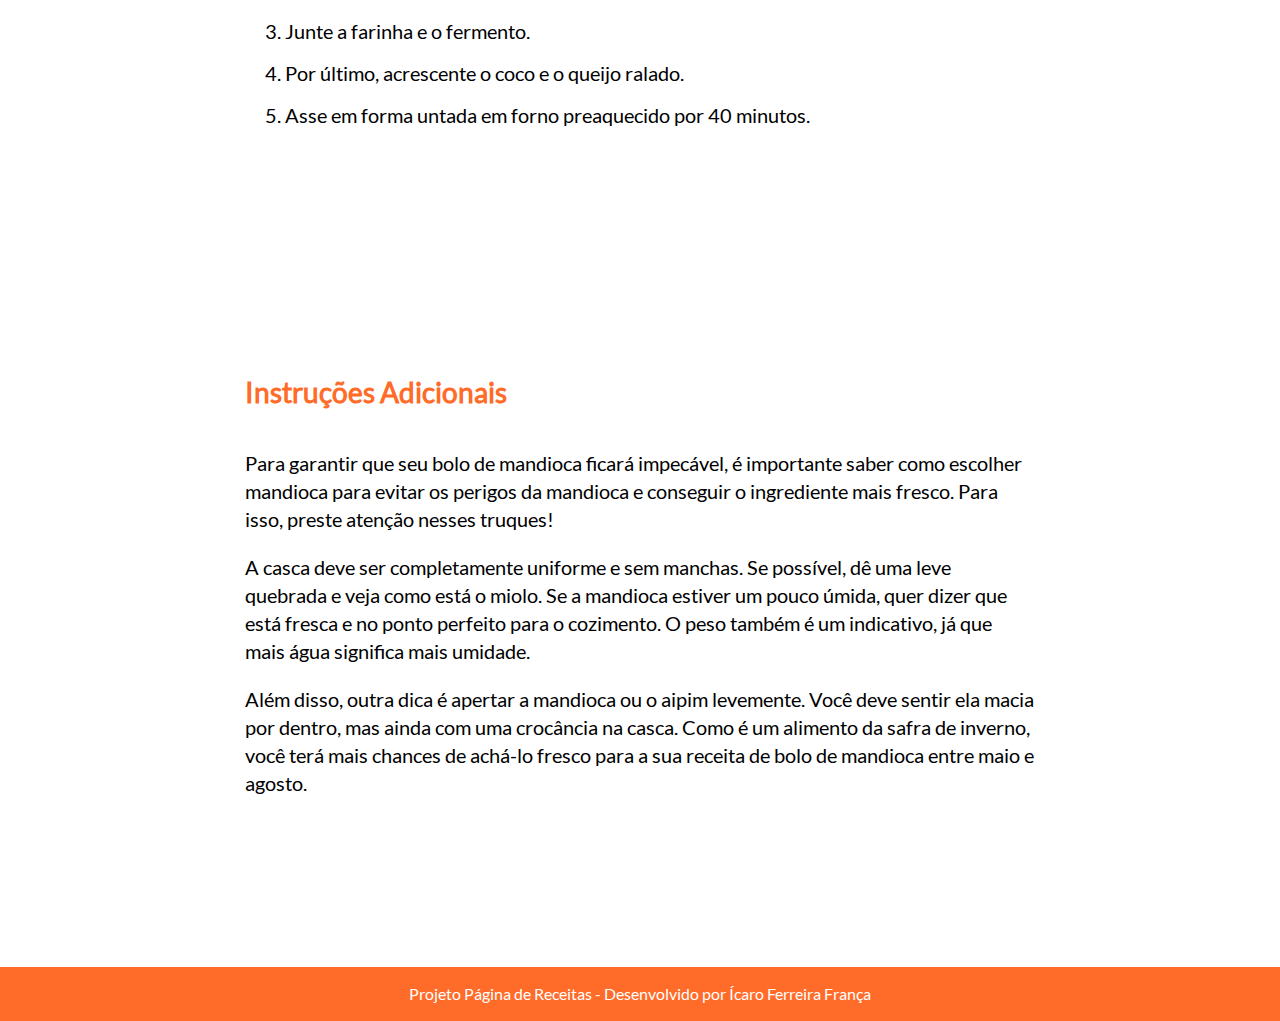
<file: bolomandioca.html>
<!DOCTYPE html>
<html lang="pt-br">
<head>
    <meta charset="UTF-8">
    <title>Bolo de mandioca</title>
    <link rel="stylesheet" href="./style.css">
</head>
<body>
    <div class="top-bar">
        <a href="./index.html"><img class="logo" src="./images/icarus_recipes.png" alt="Logo IcarusRecipes"></a>
    </div>
    <div class="top-image bolo-mandioca"></div>
    
    <div class="content">
        <h1>Bolo de mandioca</h1>
        <div class="card ingredients">
            <h2>Ingredientes</h2>
            <ul class="ingredients-list">
                <li>3 xícaras de mandioca ralada grosso</li>
                <li>3 colheres de manteiga</li>
                <li>4 ovos</li>
                <li>50 g de queijo ralado</li>
                <li>1 e 1/2 xícara de açúcar</li>
                <li>1 e 1/2 xícara de farinha de trigo</li>
                <li>50 g de coco ralado</li>
                <li>1 colher (sopa) de fermento em pó</li>
            </ul>
            <a class="button" href="#">Comprar ingredientes</a>
        </div>

        <div class="card prepare">
            <h2>Modo de preparo</h2>
            <ol>
                <li>
                    Bata a manteiga com o açúcar e os ovos.
                </li>
                <li>
                    Misture a mandioca ralada.
                </li>
                <li>
                    Junte a farinha e o fermento.
                </li>
                <li>
                    Por último, acrescente o coco e o queijo ralado.
                </li>
                <li>
                    Asse em forma untada em forno preaquecido por 40 minutos.
                </li>
            </ol>
        </div>

        <div class="card instructions">
            <h2>Instruções Adicionais</h2>
            <p>
                Para garantir que seu bolo de mandioca ficará impecável, é importante saber como escolher mandioca para evitar os perigos da mandioca e conseguir o ingrediente mais fresco. Para isso, preste atenção nesses truques!
            </p>
            <p>
                A casca deve ser completamente uniforme e sem manchas. Se possível, dê uma leve quebrada e veja como está o miolo. Se a mandioca estiver um pouco úmida, quer dizer que está fresca e no ponto perfeito para o cozimento. O peso também é um indicativo, já que mais água significa mais umidade.
            </p>
            <p>
                Além disso, outra dica é apertar a mandioca ou o aipim levemente. Você deve sentir ela macia por dentro, mas ainda com uma crocância na casca. Como é um alimento da safra de inverno, você terá mais chances de achá-lo fresco para a sua receita de bolo de mandioca entre maio e agosto.
            </p>
        </div>
    </div>
    <div class="footer">
        <p class="info">
            Projeto Página de Receitas - Desenvolvido por Ícaro Ferreira França
        </p>
    </div>
</body>
</html>
</file>
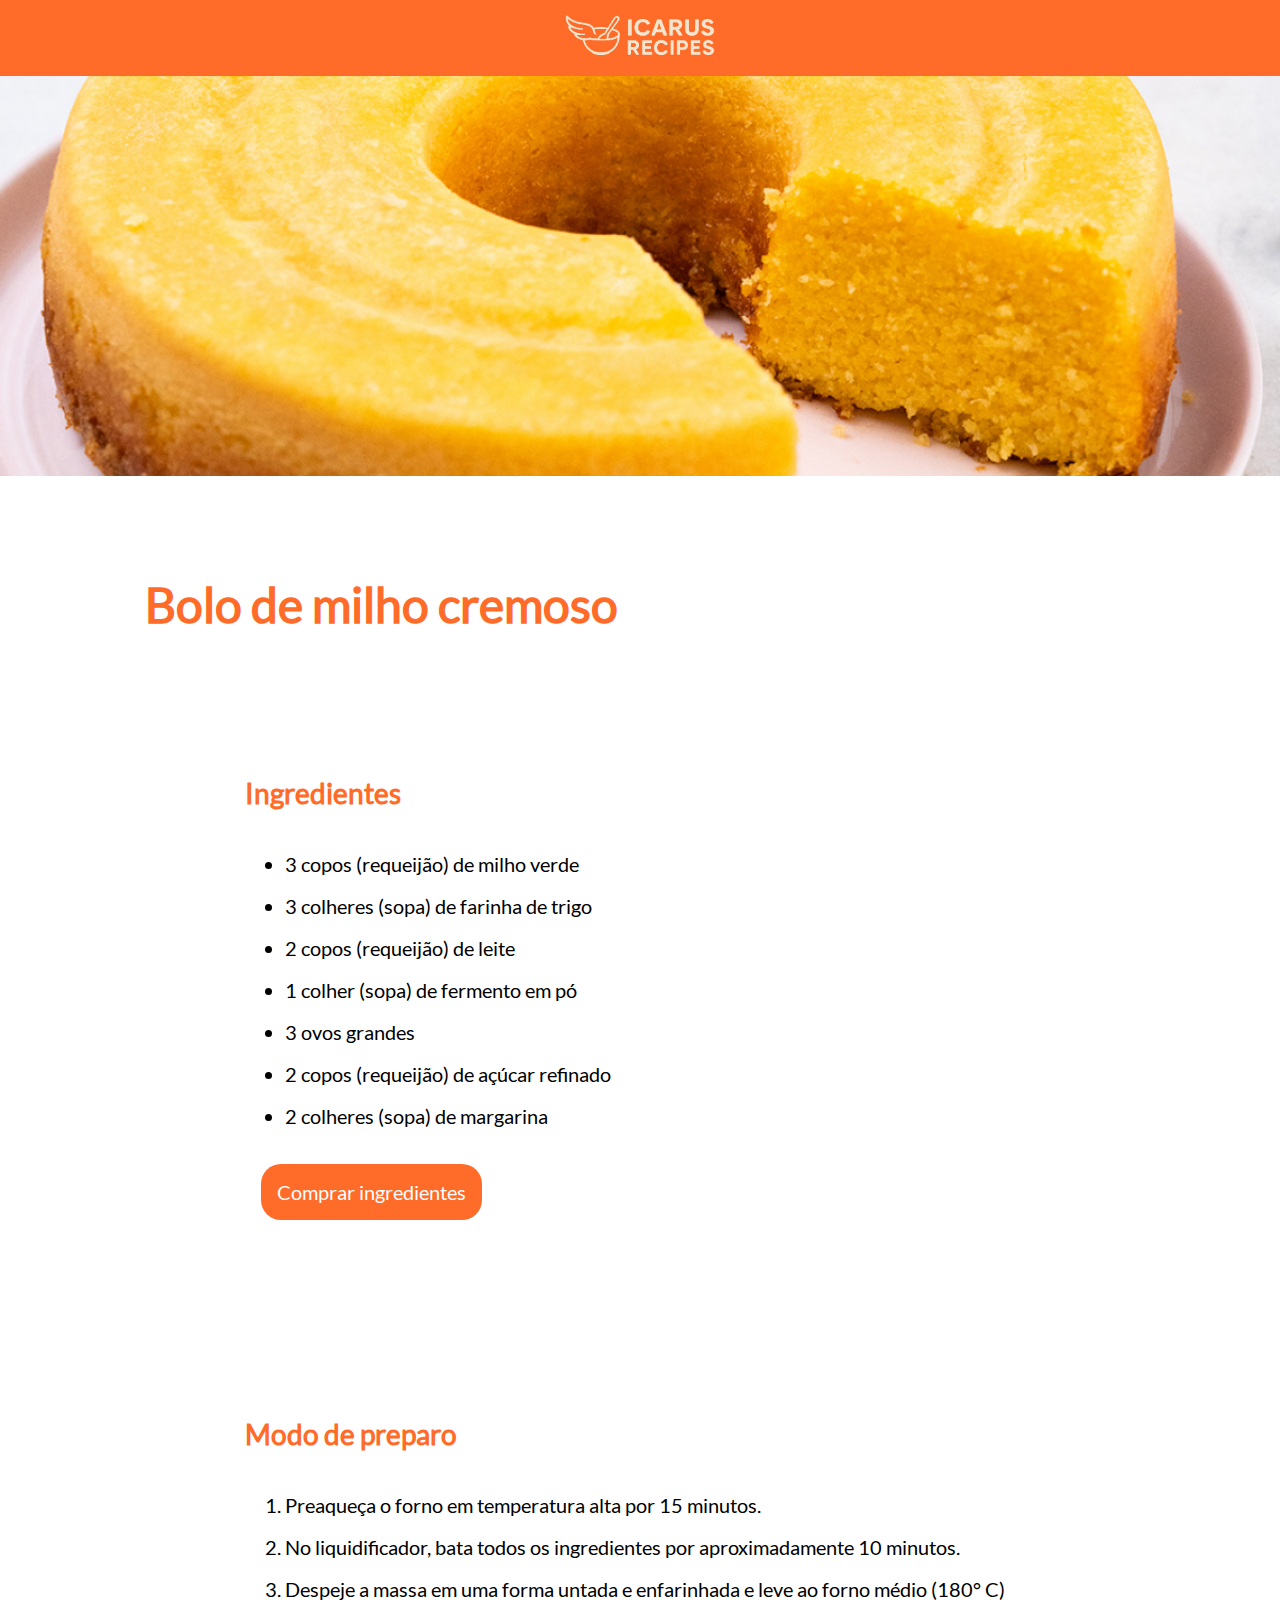
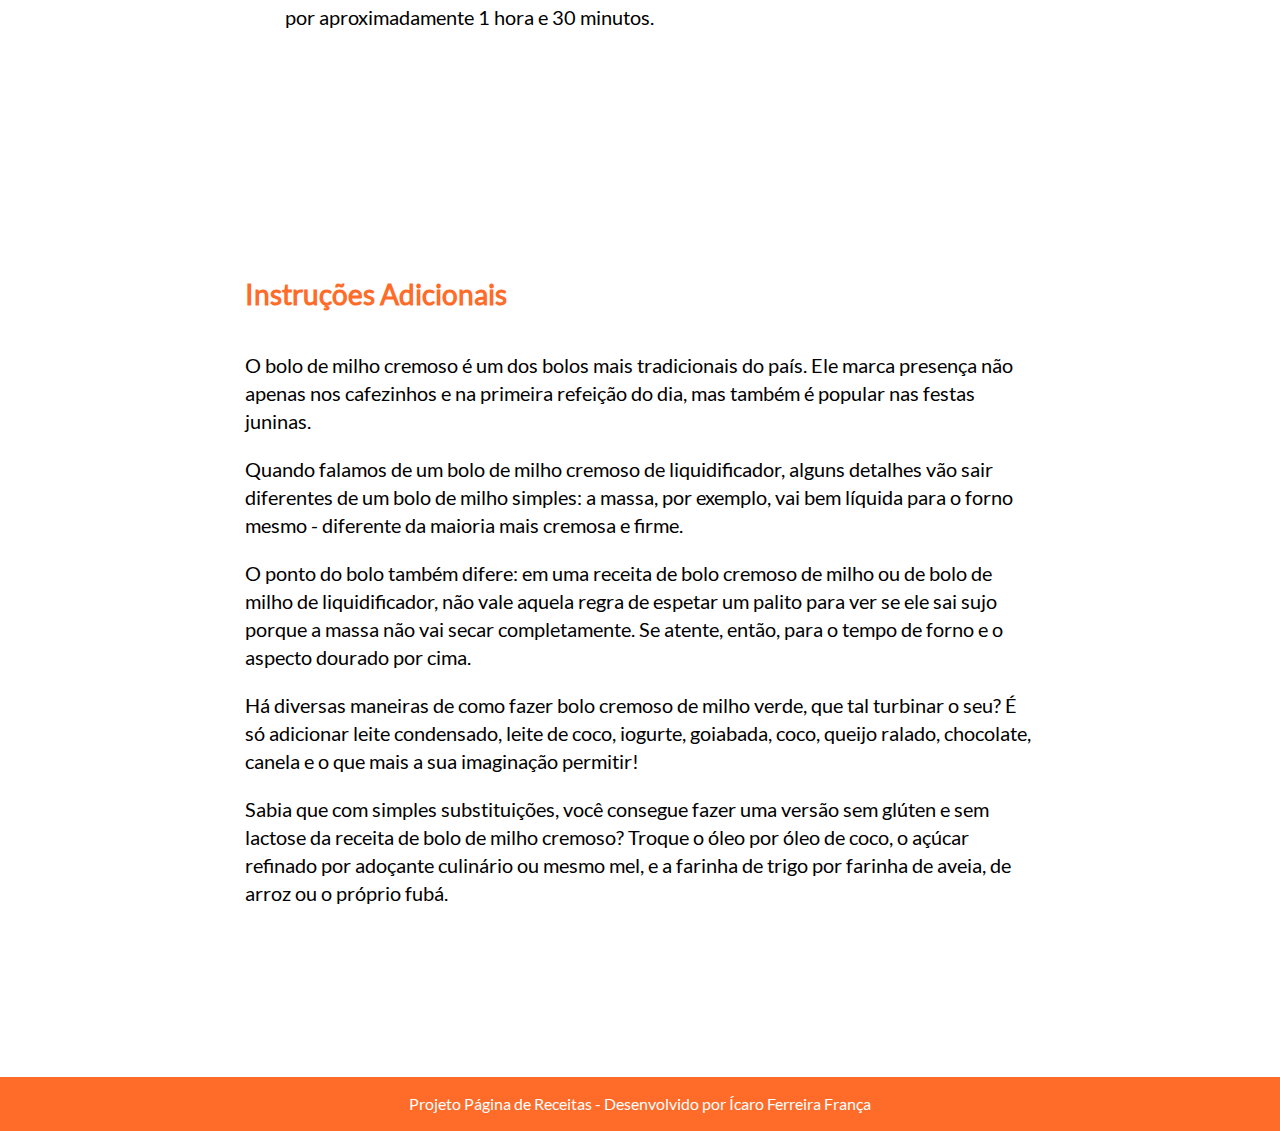
<file: bolomilho.html>
<!DOCTYPE html>
<html lang="pt-br">
<head>
    <meta charset="UTF-8">
    <title>Bolo de milho</title>
    <link rel="stylesheet" href="./style.css">
</head>
<body>
    <div class="top-bar">
        <a href="./index.html"><img class="logo" src="./images/icarus_recipes.png" alt="Logo IcarusRecipes"></a>
    </div>
    <div class="top-image bolo-milho"></div>
    
    <div class="content">
        <h1>Bolo de milho cremoso</h1>
        <div class="card ingredients">
            <h2>Ingredientes</h2>
            <ul class="ingredients-list">
                <li>3 copos (requeijão) de milho verde</li>
                <li>3 colheres (sopa) de farinha de trigo</li>
                <li>2 copos (requeijão) de leite</li>
                <li>1 colher (sopa) de fermento em pó</li>
                <li>3 ovos grandes</li>
                <li>2 copos (requeijão) de açúcar refinado</li>
                <li>2 colheres (sopa) de margarina</li>
            </ul>
            <a class="button" href="#">Comprar ingredientes</a>
        </div>

        <div class="card prepare">
            <h2>Modo de preparo</h2>
            <ol>
                <li>
                    Preaqueça o forno em temperatura alta por 15 minutos.
                </li>
                <li>
                    No liquidificador, bata todos os ingredientes por aproximadamente 10 minutos.
                </li>
                <li>
                    Despeje a massa em uma forma untada e enfarinhada e leve ao forno médio (180° C) por aproximadamente 1 hora e 30 minutos.
                </li>
            </ol>
        </div>

        <div class="card instructions">
            <h2>Instruções Adicionais</h2>
            <p>
                O bolo de milho cremoso é um dos bolos mais tradicionais do país. Ele marca presença não apenas nos cafezinhos e na primeira refeição do dia, mas também é popular nas festas juninas.
            </p>
            <p>
                Quando falamos de um bolo de milho cremoso de liquidificador, alguns detalhes vão sair diferentes de um bolo de milho simples: a massa, por exemplo, vai bem líquida para o forno mesmo - diferente da maioria mais cremosa e firme.
            </p>
            <p>
                O ponto do bolo também difere: em uma receita de bolo cremoso de milho ou de bolo de milho de liquidificador, não vale aquela regra de espetar um palito para ver se ele sai sujo porque a massa não vai secar completamente. Se atente, então, para o tempo de forno e o aspecto dourado por cima.
            </p>
            <p>
                Há diversas maneiras de como fazer bolo cremoso de milho verde, que tal turbinar o seu? É só adicionar leite condensado, leite de coco, iogurte, goiabada, coco, queijo ralado, chocolate, canela e o que mais a sua imaginação permitir!
            </p>
            <p>
                Sabia que com simples substituições, você consegue fazer uma versão sem glúten e sem lactose da receita de bolo de milho cremoso? Troque o óleo por óleo de coco, o açúcar refinado por adoçante culinário ou mesmo mel, e a farinha de trigo por farinha de aveia, de arroz ou o próprio fubá.
            </p>
        </div>
    </div>
    <div class="footer">
        <p class="info">
            Projeto Página de Receitas - Desenvolvido por Ícaro Ferreira França
        </p>
    </div>
</body>
</html>
</file>
<file: style.css>
html, body{
    margin: 0px;
    padding: 0px;
    font-family: "Lato", Arial, Helvetica, sans-serif;
    font-size: 20px;
}

@font-face {
    font-family: Lato;
    src: url(./fonts/Lato-Regular.ttf);
}

.logo{
    height: 42px;
}

.top-image{
    background-size: cover;
    background-position: center;
    height: 400px;
}

.bolo-fuba{
    background-image: url(./images/bolofuba.webp);
}

.bolo-cenoura{
    background-image: url(./images/bolocenoura.jpg);
}

.bolo-chocolate{
    background-image: url(./images/bolochocolate.webp);
}

.bolo-mandioca{
    background-image: url(./images/bolomandioca.jpeg);
}

.bolo-milho{
    background-image: url(./images/bolomilho.jpg);
}

.bolo-laranja{
    background-image: url(./images/bololaranja.jpg);
}

.top-bar{
    text-align: center;
    padding: 15px;
    background-color: #ff6b28;
}

h1{
    font-size: 48px;
}

h2{
    font-size: 28px;
    margin-bottom: 40px;
}

h1, h2, h3, h4, h5, h6{
    color: #ff6b28;
}

.card{
    max-width: 888px;
    margin-top: 50px;
    padding: 70px 100px;
    border-radius: 20px;
}

.recipe-card{
    height: 280px;
    max-width: 300px;
    margin: 50px auto;
    border-radius: 20px;
    box-shadow: 8px 8px 15px 12px rgba(205, 205, 205, 0.25);
    background-color: white;
}

.foto{
    width: 300px;
    height: 200px;
    border-radius: 20px 20px 0px 0px;
}

.subtitle{
    padding-left: auto;
    padding-bottom: 10px;
    margin: auto;
    margin-top: 20px;
    text-align: center;
}

.recipe-card:hover{
    box-shadow: 8px 8px 15px 12px rgba(255, 107, 40, 0.3);
    cursor: pointer;
}

.content{
    max-width: 990px;
    margin: 80px auto;
    padding: 0px 40px;
    margin-top: 100px;
}

.card:hover{
    box-shadow: 8px 8px 15px 12px rgba(205, 205, 205, 0.25);
}

.ingredients{
    cursor: url(./images/cursor_ingredientes.png), default;
}

.prepare{
    cursor: url(./images/cursor_preparo.png), default;
}

.instructions{
    cursor: url(./images/cursor_intrucoes.png), default;
}

ul, ol{
    margin: 32px auto;
}

li{
    margin-bottom: 14px;
}

.ingredients-list{
    margin-bottom: 50px;
}

.button{
    background-color: #ff6b28;
    color: #fff;
    margin: auto 16px;
    padding: 16px;
    border-radius: 20px;
}

.button:visited{
    color: #fff;
}

a, a:visited{
    text-decoration: none;
    color: #ff6b28;
}

p>a{
    color: #ff6b28;
}

p, li{
    line-height: 28px;
}

.footer{
    background-color: #ff6b28;
    color: #fff;
    padding: 15px;
    text-align: center;
}

.info{
    max-width: 600px;
    margin: 0px auto;
    font-size: 16px;
    line-height: 24px;
}
</file>
